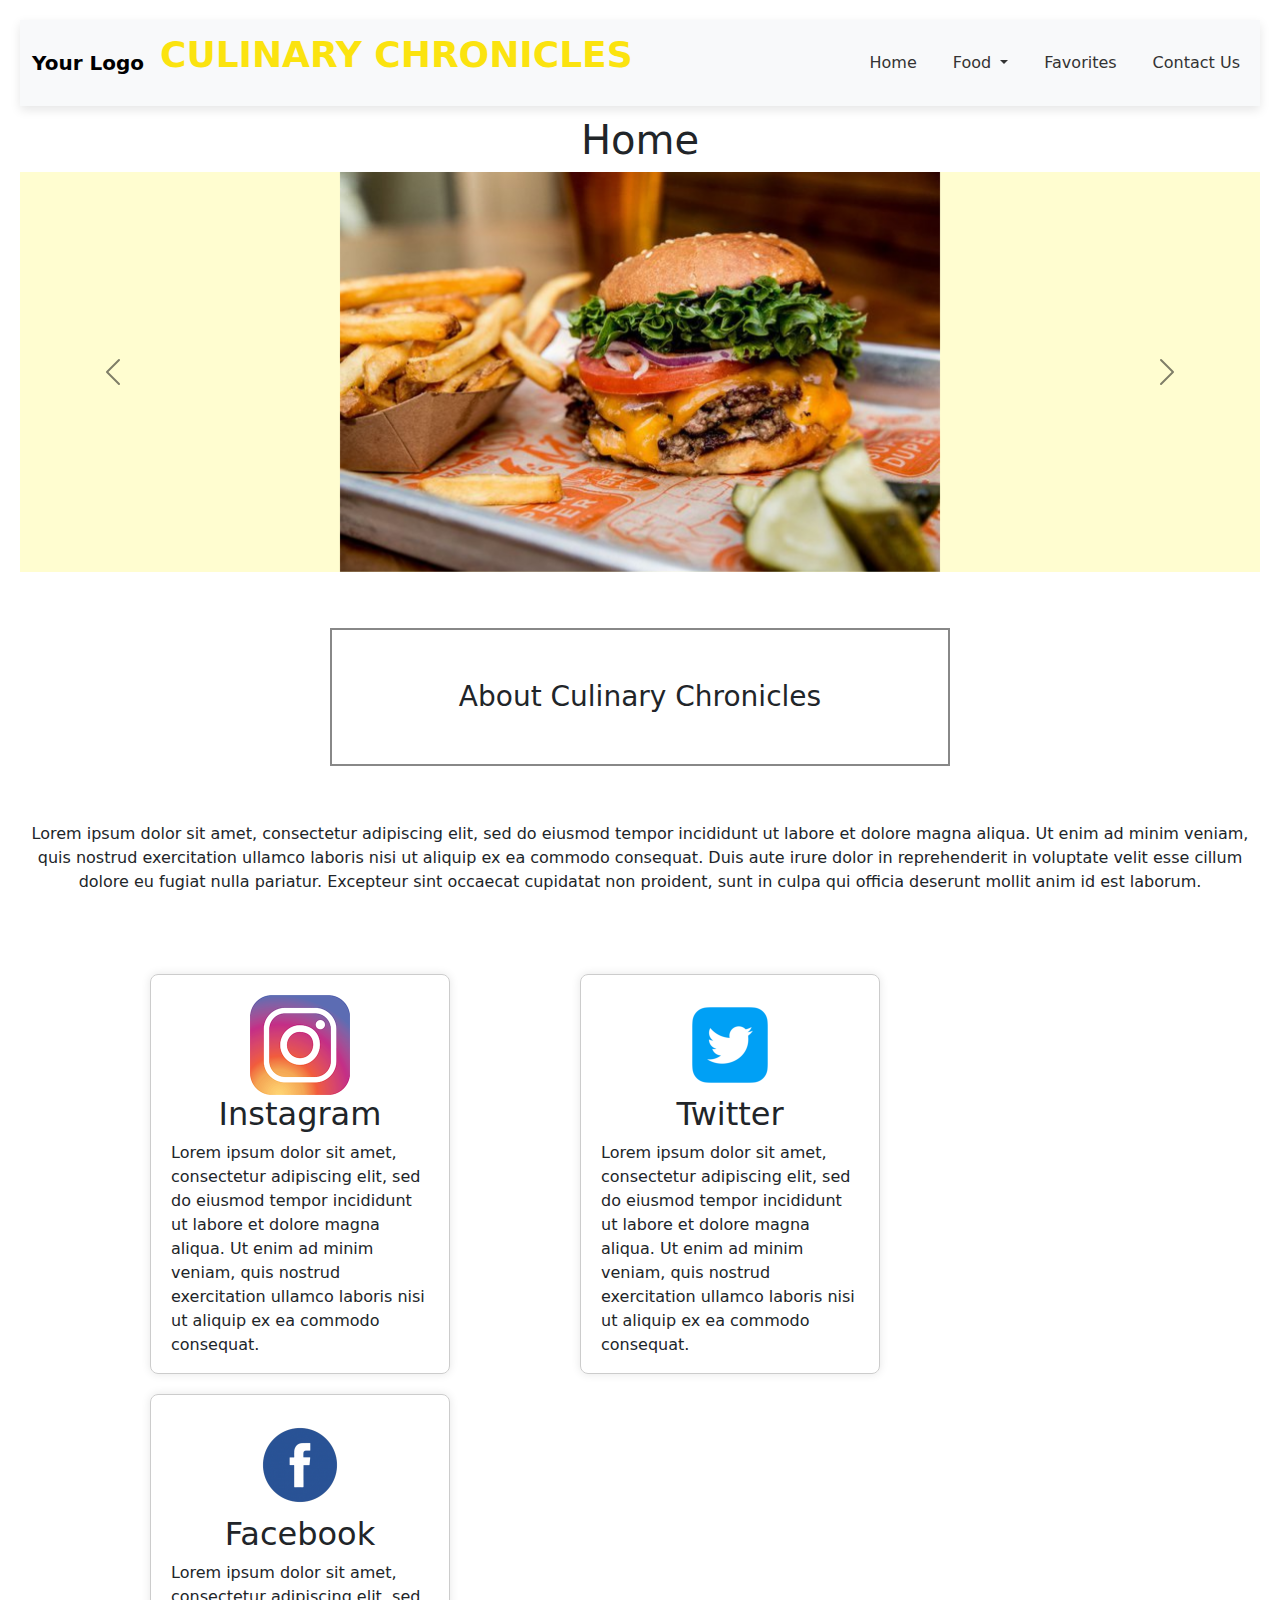
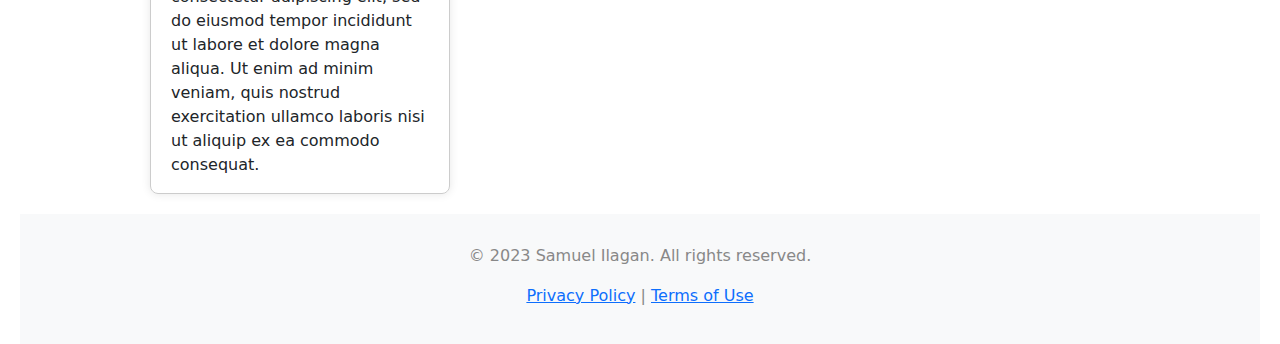
<file: index.html>
<!-- DEVELOPER: Samuel Ilagan, IS117-001, Fall 2023 -->
<!DOCTYPE html>
<html lang="en">
<head>
  <meta charset="UTF-8">
  <title>Home Page</title>
  <link rel="stylesheet" href="styles/HomePage.css">
  <title>Bootstrap Navigation Bar</title>
  <!-- Bootstrap CSS -->
  <link href="https://cdn.jsdelivr.net/npm/bootstrap@5.0.2/dist/css/bootstrap.min.css" rel="stylesheet">
    <meta name="viewport" content="width=device-width, initial-scale=1">
</head>
<body>
</head>
<body>

  <!-- NavBar Bootstrap CSS -->
  <nav class="navbar navbar-expand-md navbar-light bg-light">
    <div class="container-fluid">
        <a class="navbar-brand" href="#">Your Logo</a>
        <p class="Webpage_title"><strong>CULINARY CHRONICLES</strong></p>
        <button class="navbar-toggler" type="button" data-bs-toggle="collapse" data-bs-target="#navbarNav">
          <span class="navbar-toggler-icon"></span>
        </button>
        <div class="collapse navbar-collapse" id="navbarNav">
          <ul class="navbar-nav">
            <li class="nav-item">
              <a class="nav-link" href="index.html">Home</a>
            </li>
            <!-- Two Tier Navigation -->
            <li class="nav-item dropdown">
                <a class="nav-link dropdown-toggle" href="#" id="navbarDropdown" role="button" data-bs-toggle="dropdown" aria-expanded="false">
                  Food
                </a>
                <ul class="dropdown-menu" aria-labelledby="navbarDropdown">
                  <li><a class="dropdown-item" href="FoodPage.html">Recipes</a></li>
                  <li><a class="dropdown-item" href="FoodPlannerPage.html">Food Planner</a></li>
                </ul>
              </li>
            <li class="nav-item">
              <a class="nav-link" href="Favorites.html">Favorites</a>
            </li>
            <li class="nav-item">
              <a class="nav-link" href="ContactUs.html">Contact Us</a>
            </li>
          </ul>
        </div>
    </div>
  </nav>

  <!-- Page Title -->
  <div class="container">
    <h1>Home</h1>
  </div>

  <!-- Bootstrap Image Carousel -->
  <div id="carouselExampleIndicators" class="carousel slide" data-bs-ride="carousel">
    <div class="carousel-inner">
      <div class="carousel-item active">
        <img src="images/main-qimg-981ceae310b1cf68e367f110ae991ff0-lq.jpeg" class="d-block w-100" alt="Image 1">
      </div>
      <div class="carousel-item">
        <img src="images/steak-1.jpeg" class="d-block w-100" alt="Image 2">
      </div>
      <div class="carousel-item">
        <img src="images/Seafood.png" class="d-block w-100" alt="Image 3">
      </div>
    </div>
    <button class="carousel-control-prev" type="button" data-bs-target="#carouselExampleIndicators" data-bs-slide="prev">
      <span class="carousel-control-prev-icon" aria-hidden="true"></span>
      <span class="visually-hidden">Previous</span>
    </button>
    <button class="carousel-control-next" type="button" data-bs-target="#carouselExampleIndicators" data-bs-slide="next">
      <span class="carousel-control-next-icon" aria-hidden="true"></span>
      <span class="visually-hidden">Next</span>
    </button>
  </div>

  <!-- Bootstrap JS, Popper.js, and jQuery (Optional for some features) -->
  <script src="https://cdn.jsdelivr.net/npm/bootstrap@5.0.2/dist/js/bootstrap.bundle.min.js"></script>
  <script src="https://cdnjs.cloudflare.com/ajax/libs/jquery/3.6.0/jquery.min.js"></script>

  <main class="wrapper">
    <h3 class="About-Culinary-Chronicles">
        About Culinary Chronicles
    </h3>

    <p class="About-Culinary-Chronicles-Description">
        Lorem ipsum dolor sit amet, consectetur adipiscing elit, sed do eiusmod tempor incididunt ut labore et dolore magna aliqua. 
        Ut enim ad minim veniam, quis nostrud exercitation ullamco laboris nisi ut aliquip ex ea commodo consequat. 
        Duis aute irure dolor in reprehenderit in voluptate velit esse cillum dolore eu fugiat nulla pariatur. 
        Excepteur sint occaecat cupidatat non proident, sunt in culpa qui officia deserunt mollit anim id est laborum.
    </p>

    <!-- Social Media Cards -->
    <div class="social-media-card">
        <img src="images/Instagram.jpeg" alt="Instagram Logo">
        <h2 class="social-media-title">Instagram</h2>
        <p class="social-media-details">Lorem ipsum dolor sit amet, consectetur adipiscing elit, sed do eiusmod tempor incididunt ut labore et dolore magna aliqua. 
            Ut enim ad minim veniam, quis nostrud exercitation ullamco laboris nisi ut aliquip ex ea commodo consequat. 
        </p>
    </div>

    <div class="social-media-card">
        <img src="images/twitter.jpeg" alt="Twitter Logo">
        <h2 class="social-media-title">Twitter</h2>
        <p class="social-media-details">Lorem ipsum dolor sit amet, consectetur adipiscing elit, sed do eiusmod tempor incididunt ut labore et dolore magna aliqua. 
            Ut enim ad minim veniam, quis nostrud exercitation ullamco laboris nisi ut aliquip ex ea commodo consequat. 
        </p>
    </div>

    <div class="social-media-card">
        <img src="images/facebook.jpeg" alt="Facebook Logo">
        <h2 class="social-media-title">Facebook</h2>
        <p class="social-media-details">Lorem ipsum dolor sit amet, consectetur adipiscing elit, sed do eiusmod tempor incididunt ut labore et dolore magna aliqua. 
            Ut enim ad minim veniam, quis nostrud exercitation ullamco laboris nisi ut aliquip ex ea commodo consequat. 
        </p>
    </div>

  </main>

  <footer class="footer">
    <div class="container">
      <div class="row">
        <div class="col-lg-12">
          <p>&copy; 2023 Samuel Ilagan. All rights reserved.</p>
          <p>
            <a href="PrivacyPage.html">Privacy Policy</a> | 
            <a href="TOU.html">Terms of Use</a>
          </p>
        </div>
      </div>
    </div>
  </footer>
  
</body>
</html>
</file>
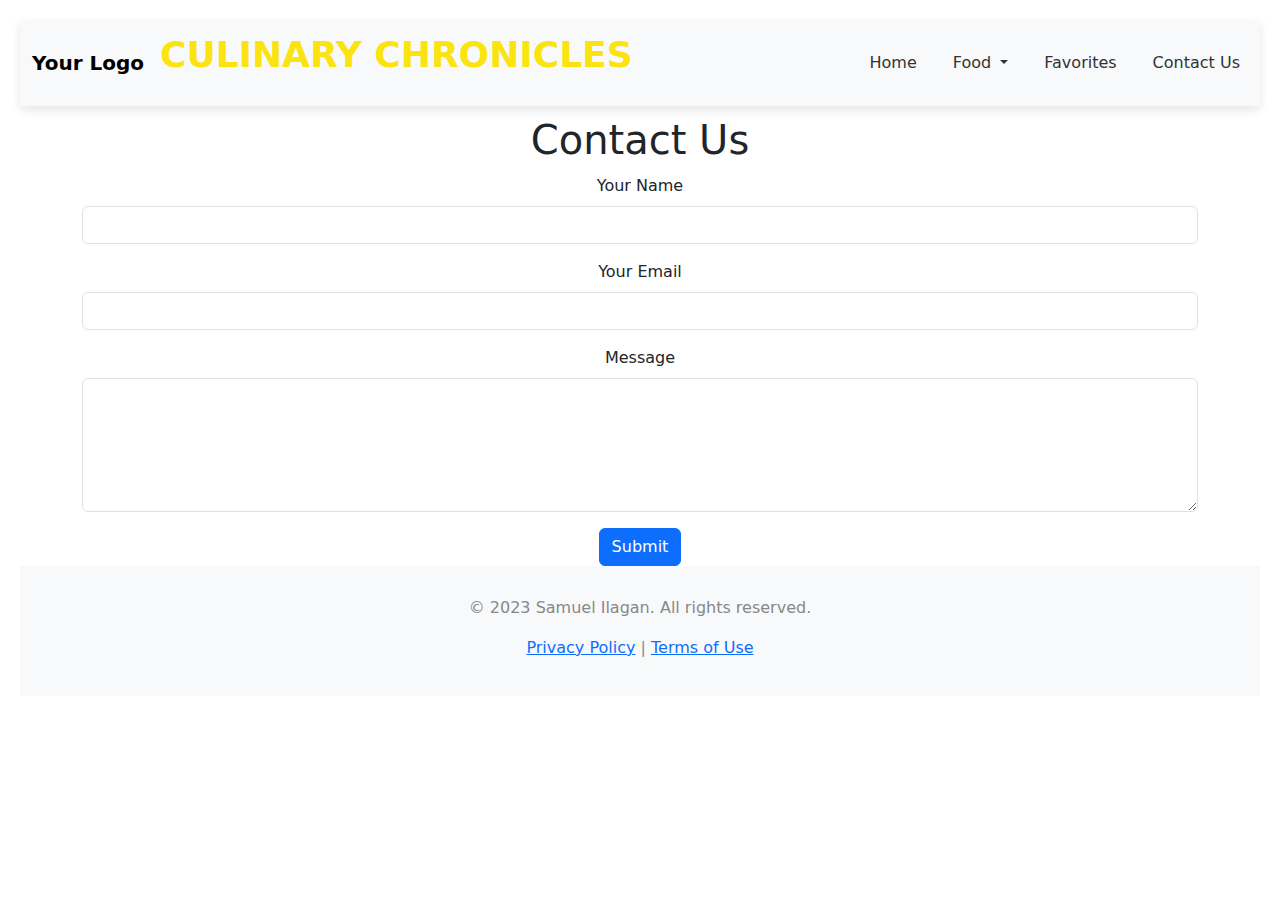
<file: ContactUs.html>
<!-- DEVELOPER: Samuel Ilagan, IS117-001, Fall 2023 -->
<!DOCTYPE html>
<html lang="en">
<head>
  <meta charset="UTF-8">
  <title>Contact Us Page</title>
  <link rel="stylesheet" href="styles/ContactUsPage.css">
  <title>Bootstrap Navigation Bar</title>
  <!-- Bootstrap CSS -->
  <link href="https://cdn.jsdelivr.net/npm/bootstrap@5.0.2/dist/css/bootstrap.min.css" rel="stylesheet">
    <meta name="viewport" content="width=device-width, initial-scale=1">
</head>
<body>
</head>
<body>

  <!-- NavBar Bootstrap CSS -->
  <nav class="navbar navbar-expand-md navbar-light bg-light">
    <div class="container-fluid">
        <a class="navbar-brand" href="#">Your Logo</a>
        <p class="Webpage_title"><strong>CULINARY CHRONICLES</strong></p>
        <button class="navbar-toggler" type="button" data-bs-toggle="collapse" data-bs-target="#navbarNav">
          <span class="navbar-toggler-icon"></span>
        </button>
        <div class="collapse navbar-collapse" id="navbarNav">
          <ul class="navbar-nav">
            <li class="nav-item">
              <a class="nav-link" href="index.html">Home</a>
            </li>
            <!-- Two Tier Navigation -->
            <li class="nav-item dropdown">
                <a class="nav-link dropdown-toggle" href="#" id="navbarDropdown" role="button" data-bs-toggle="dropdown" aria-expanded="false">
                  Food
                </a>
                <ul class="dropdown-menu" aria-labelledby="navbarDropdown">
                  <li><a class="dropdown-item" href="FoodPage.html">Recipes</a></li>
                  <li><a class="dropdown-item" href="FoodPlannerPage.html">Food Planner</a></li>
                </ul>
              </li>
            <li class="nav-item">
              <a class="nav-link" href="Favorites.html">Favorites</a>
            </li>
            <li class="nav-item">
              <a class="nav-link" href="ContactUs.html">Contact Us</a>
            </li>
          </ul>
        </div>
    </div>
  </nav>

  <!-- Page Title -->
  <div class="container">
    <h1>Contact Us</h1>
  </div>

  <main>
    <div class="container">
      <form action="#" method="post" class="contact-form" onsubmit="event.preventDefault();">
        <div class="mb-3">
          <label for="name" class="form-label">Your Name</label>
          <input type="text" class="form-control" id="name" name="name" required>
        </div>
        <div class="mb-3">
          <label for="email" class="form-label">Your Email</label>
          <input type="email" class="form-control" id="email" name="email" required>
        </div>
        <div class="mb-3">
          <label for="message" class="form-label">Message</label>
          <textarea class="form-control" id="message" name="message" rows="5" required></textarea>
        </div>
        <button type="submit" class="btn btn-primary">Submit</button>
      </form>
    </div>
  </main>

  <!-- Bootstrap JS, Popper.js, and jQuery (Optional for some features) -->
  <script src="https://cdn.jsdelivr.net/npm/bootstrap@5.0.2/dist/js/bootstrap.bundle.min.js"></script>
  <script src="https://cdnjs.cloudflare.com/ajax/libs/jquery/3.6.0/jquery.min.js"></script>

  <footer class="footer">
    <div class="container">
      <div class="row">
        <div class="col-lg-12">
          <p>&copy; 2023 Samuel Ilagan. All rights reserved.</p>
          <p>
            <a href="PrivacyPage.html">Privacy Policy</a> | 
            <a href="TOU.html">Terms of Use</a>
          </p>
        </div>
      </div>
    </div>
  </footer>
  

</body>
</html>
</file>
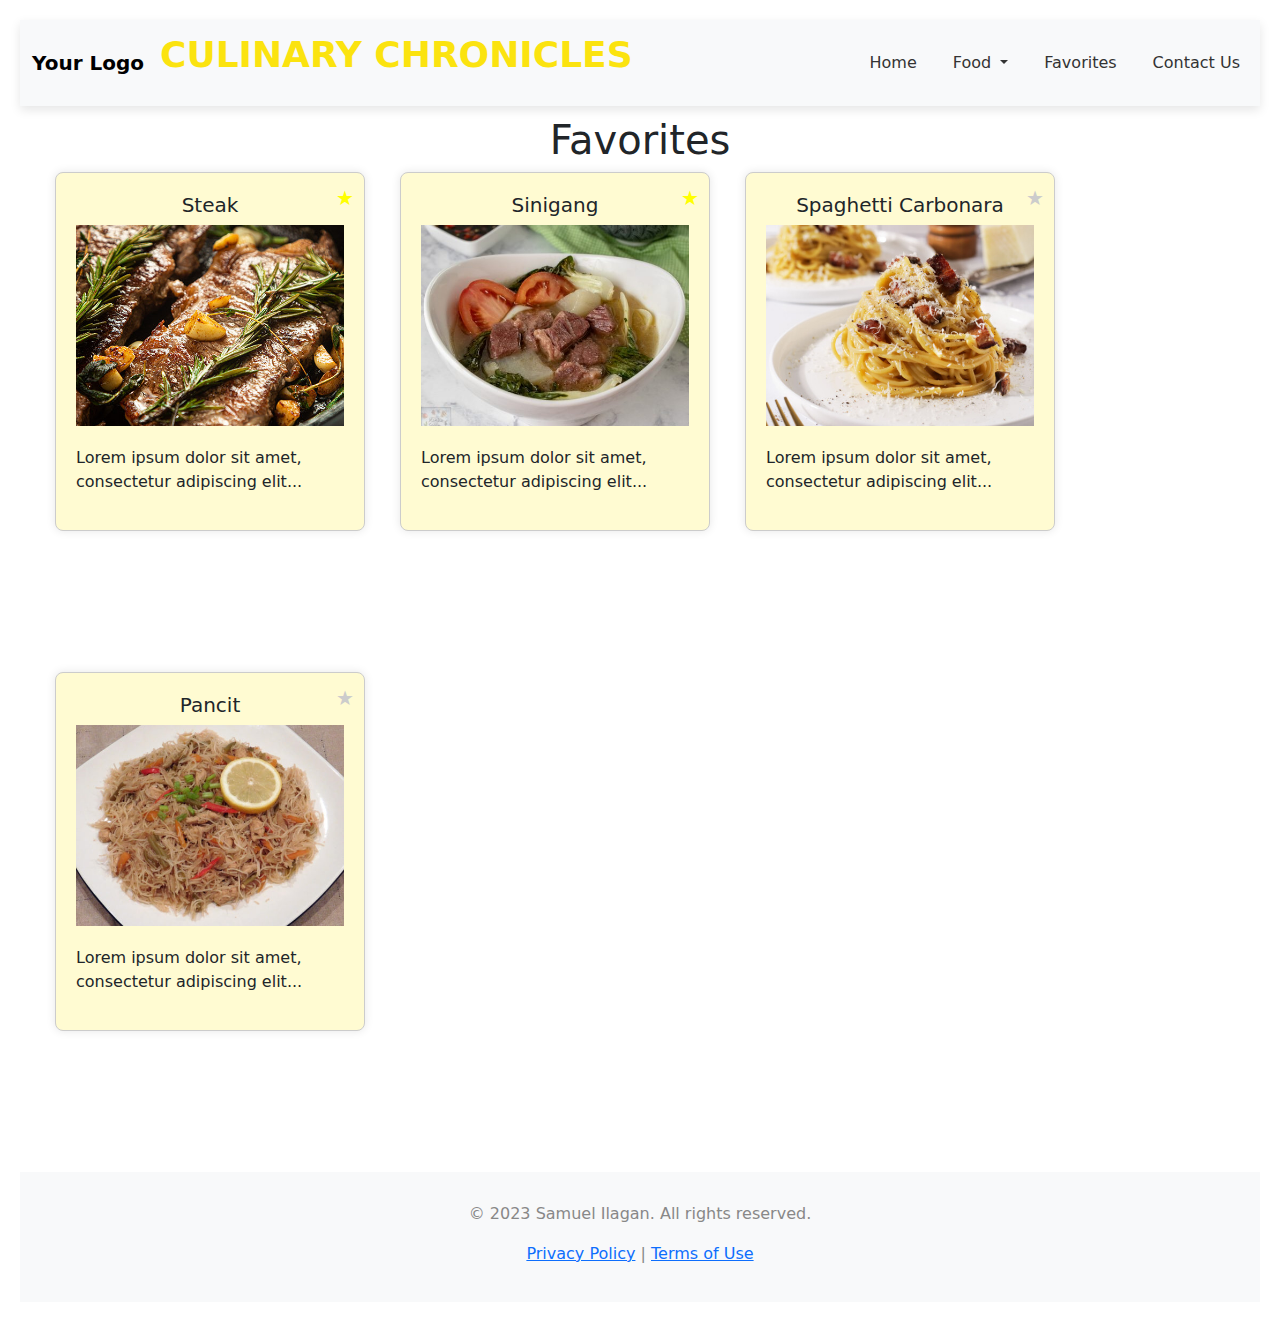
<file: Favorites.html>
<!-- DEVELOPER: Samuel Ilagan, IS117-001, Fall 2023 -->
<!DOCTYPE html>
<html lang="en">
<head>
  <meta charset="UTF-8">
  <title>Favorites Page</title>
  <link rel="stylesheet" href="styles/FavoritesPage.css">
  <title>Bootstrap Navigation Bar</title>
  <!-- Bootstrap CSS -->
  <link href="https://cdn.jsdelivr.net/npm/bootstrap@5.0.2/dist/css/bootstrap.min.css" rel="stylesheet">
    <meta name="viewport" content="width=device-width, initial-scale=1">
</head>
<body>
</head>
<body>

  <!-- NavBar Bootstrap CSS -->
  <nav class="navbar navbar-expand-md navbar-light bg-light">
    <div class="container-fluid">
        <a class="navbar-brand" href="#">Your Logo</a>
        <p class="Webpage_title"><strong>CULINARY CHRONICLES</strong></p>
        <button class="navbar-toggler" type="button" data-bs-toggle="collapse" data-bs-target="#navbarNav">
          <span class="navbar-toggler-icon"></span>
        </button>
        <div class="collapse navbar-collapse" id="navbarNav">
          <ul class="navbar-nav">
            <li class="nav-item">
              <a class="nav-link" href="index.html">Home</a>
            </li>
            <!-- Two Tier Navigation -->
            <li class="nav-item dropdown">
                <a class="nav-link dropdown-toggle" href="#" id="navbarDropdown" role="button" data-bs-toggle="dropdown" aria-expanded="false">
                  Food
                </a>
                <ul class="dropdown-menu" aria-labelledby="navbarDropdown">
                  <li><a class="dropdown-item" href="FoodPage.html">Recipes</a></li>
                  <li><a class="dropdown-item" href="FoodPlannerPage.html">Food Planner</a></li>
                </ul>
              </li>
            <li class="nav-item">
              <a class="nav-link" href="Favorites.html">Favorites</a>
            </li>
            <li class="nav-item">
              <a class="nav-link" href="ContactUs.html">Contact Us</a>
            </li>
          </ul>
        </div>
    </div>
  </nav>

  <!-- Page Title -->
  <div class="container">
    <h1>Favorites</h1>
  </div>

  <!-- Bootstrap JS, Popper.js, and jQuery (Optional for some features) -->
  <script src="https://cdn.jsdelivr.net/npm/bootstrap@5.0.2/dist/js/bootstrap.bundle.min.js"></script>
  <script src="https://cdnjs.cloudflare.com/ajax/libs/jquery/3.6.0/jquery.min.js"></script>

  <main>
    <!-- Food Cards -->
    <div class="wrapper">
      <div class="recipe-card">
        <div class="card-content">
          <span class="star-icon yellow-star">&#9733;</span> <!-- Star icon -->
          <h2 class="recipe-title">Steak</h2>
          <img src="images/Steak-recipe.jpeg" alt="Steak">
          <p class="recipe-details">
            Lorem ipsum dolor sit amet, consectetur adipiscing elit...
          </p>
        </div>
      </div>
    </div>

    <div class="wrapper">
      <div class="recipe-card">
        <div class="card-content">
          <span class="star-icon yellow-star">&#9733;</span> <!-- Star icon -->
          <h2 class="recipe-title">Sinigang</h2>
          <img src="images/Sinigang.jpeg" alt="Sinigang">
          <p class="recipe-details">
            Lorem ipsum dolor sit amet, consectetur adipiscing elit...
          </p>
        </div>
      </div>
    </div>


    <div class="wrapper">
      <div class="recipe-card">
        <div class="card-content">
          <span class="star-icon">&#9733;</span> <!-- Star icon -->
          <h2 class="recipe-title">Spaghetti Carbonara</h2>
          <img src="images/spaghetti-carbonara.jpeg" alt="Spaghetti Carbonara">
          <p class="recipe-details">
            Lorem ipsum dolor sit amet, consectetur adipiscing elit...
          </p>
        </div>
      </div>
    </div>
    
        <div class="wrapper">
          <div class="recipe-card">
            <div class="card-content">
              <span class="star-icon">&#9733;</span> <!-- Star icon -->
              <h2 class="recipe-title">Pancit</h2>
              <img src="images/pancit.jpeg" alt="Pancit">
              <p class="recipe-details">
                Lorem ipsum dolor sit amet, consectetur adipiscing elit...
              </p>
            </div>
          </div>
        </div>

  </main>

  <footer class="footer">
    <div class="container">
      <div class="row">
        <div class="col-lg-12">
          <p>&copy; 2023 Samuel Ilagan. All rights reserved.</p>
          <p>
            <a href="PrivacyPage.html">Privacy Policy</a> | 
            <a href="TOU.html">Terms of Use</a>
          </p>
        </div>
      </div>
    </div>
  </footer>
  
</body>
</html>
</file>
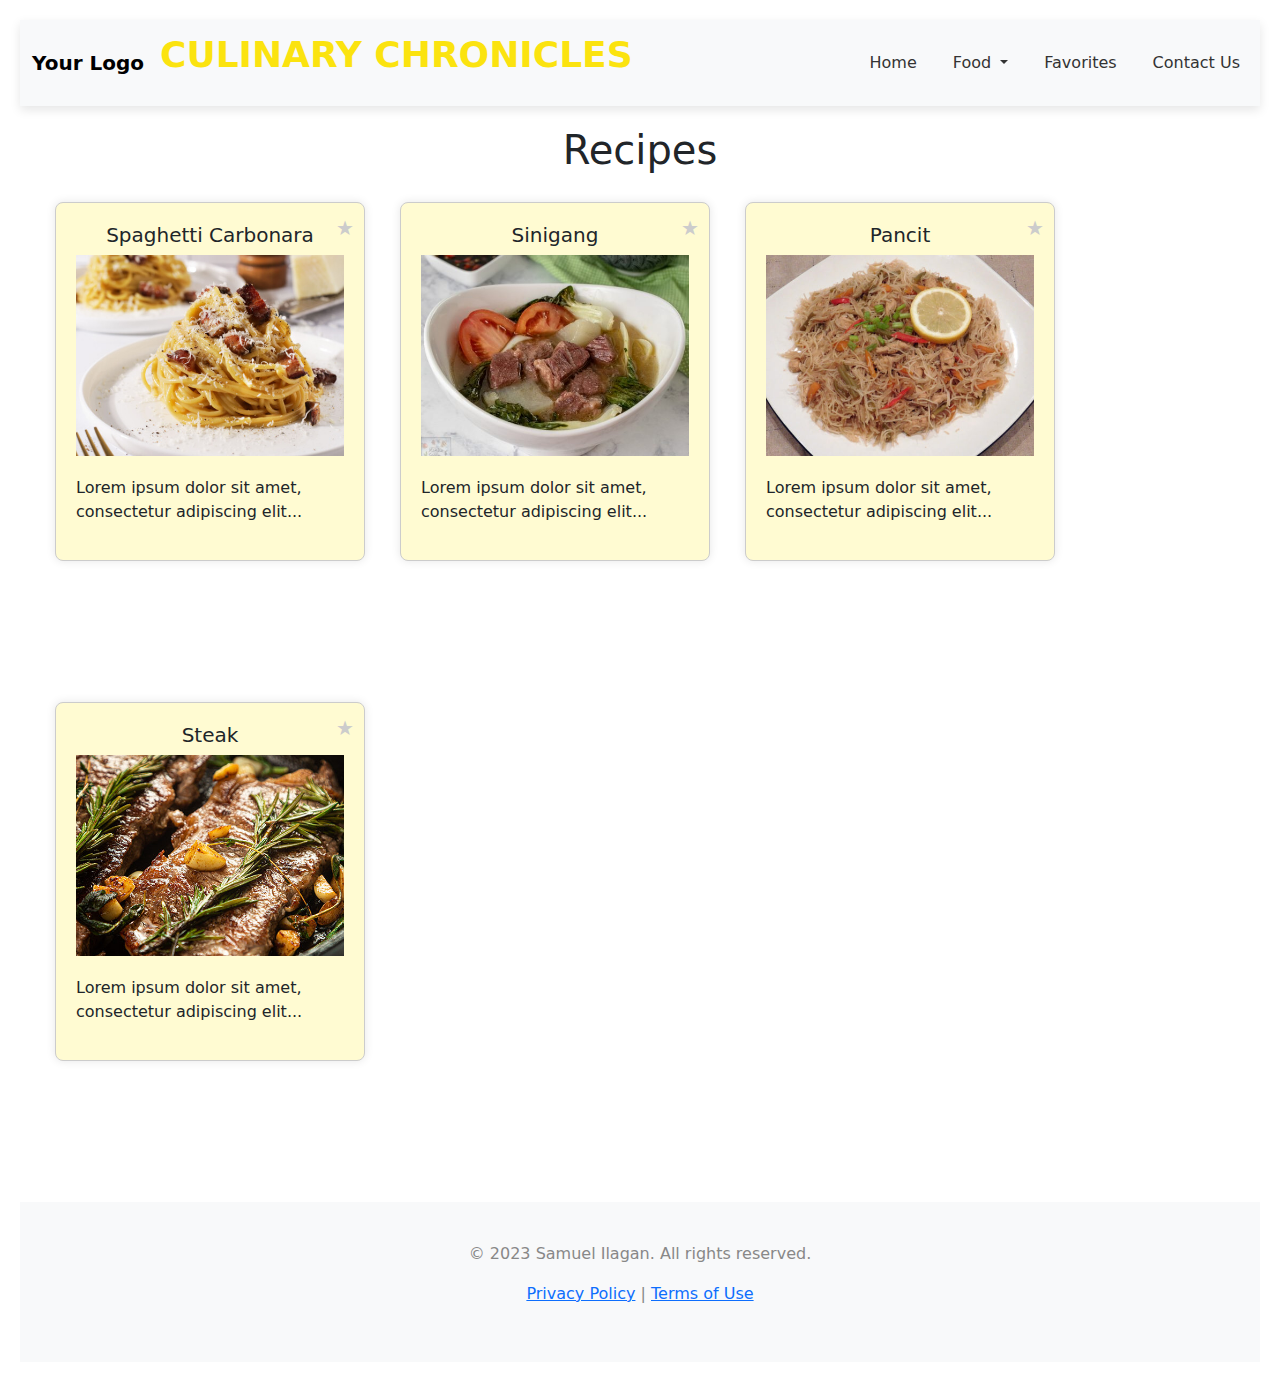
<file: FoodPage.html>
<!-- DEVELOPER: Samuel Ilagan, IS117-001, Fall 2023 -->
<!DOCTYPE html>
<html lang="en">
<head>
  <meta charset="UTF-8">
  <title>Food Page</title>
  <link rel="stylesheet" href="styles/FoodPage.css">
  <title>Bootstrap Navigation Bar</title>
  <!-- Bootstrap CSS -->
  <link href="https://cdn.jsdelivr.net/npm/bootstrap@5.0.2/dist/css/bootstrap.min.css" rel="stylesheet">
    <meta name="viewport" content="width=device-width, initial-scale=1">
</head>
<body>
</head>
<body>

  <!-- NavBar Bootstrap CSS -->
  <nav class="navbar navbar-expand-md navbar-light bg-light">
    <div class="container-fluid">
        <a class="navbar-brand" href="#">Your Logo</a>
        <p class="Webpage_title"><strong>CULINARY CHRONICLES</strong></p>
        <button class="navbar-toggler" type="button" data-bs-toggle="collapse" data-bs-target="#navbarNav">
          <span class="navbar-toggler-icon"></span>
        </button>
        <div class="collapse navbar-collapse" id="navbarNav">
          <ul class="navbar-nav">
            <li class="nav-item">
              <a class="nav-link" href="index.html">Home</a>
            </li>
            <!-- Two Tier Navigation -->
            <li class="nav-item dropdown">
                <a class="nav-link dropdown-toggle" href="#" id="navbarDropdown" role="button" data-bs-toggle="dropdown" aria-expanded="false">
                  Food
                </a>
                <ul class="dropdown-menu" aria-labelledby="navbarDropdown">
                  <li><a class="dropdown-item" href="FoodPage.html">Recipes</a></li>
                  <li><a class="dropdown-item" href="FoodPlannerPage.html">Food Planner</a></li>
                </ul>
              </li>
            <li class="nav-item">
              <a class="nav-link" href="Favorites.html">Favorites</a>
            </li>
            <li class="nav-item">
              <a class="nav-link" href="ContactUs.html">Contact Us</a>
            </li>
          </ul>
        </div>
    </div>
  </nav>

  <!-- Page Title -->
  <div class="container">
    <h1>Recipes</h1>
  </div>
  
  <!-- Bootstrap JS, Popper.js, and jQuery (Optional for some features) -->
  <script src="https://cdn.jsdelivr.net/npm/bootstrap@5.0.2/dist/js/bootstrap.bundle.min.js"></script>
  <script src="https://cdnjs.cloudflare.com/ajax/libs/jquery/3.6.0/jquery.min.js"></script>
  
  <main>
    <!-- Food Cards -->
    <div class="wrapper">
      <div class="recipe-card">
        <div class="card-content">
          <span class="star-icon">&#9733;</span> <!-- Star icon -->
          <h2 class="recipe-title">Spaghetti Carbonara</h2>
          <img src="images/spaghetti-carbonara.jpeg" alt="Spaghetti Carbonara">
          <p class="recipe-details">
            Lorem ipsum dolor sit amet, consectetur adipiscing elit...
          </p>
        </div>
      </div>
    </div>
    
      <div class="wrapper">
        <div class="recipe-card">
          <div class="card-content">
            <span class="star-icon">&#9733;</span> <!-- Star icon -->
            <h2 class="recipe-title">Sinigang</h2>
            <img src="images/Sinigang.jpeg" alt="Sinigang">
            <p class="recipe-details">
              Lorem ipsum dolor sit amet, consectetur adipiscing elit...
            </p>
          </div>
        </div>
      </div>
    
        <div class="wrapper">
          <div class="recipe-card">
            <div class="card-content">
              <span class="star-icon">&#9733;</span> <!-- Star icon -->
              <h2 class="recipe-title">Pancit</h2>
              <img src="images/pancit.jpeg" alt="Pancit">
              <p class="recipe-details">
                Lorem ipsum dolor sit amet, consectetur adipiscing elit...
              </p>
            </div>
          </div>
        </div>
    
          <div class="wrapper">
            <div class="recipe-card">
              <div class="card-content">
                <span class="star-icon">&#9733;</span> <!-- Star icon -->
                <h2 class="recipe-title">Steak</h2>
                <img src="images/Steak-recipe.jpeg" alt="Steak">
                <p class="recipe-details">
                  Lorem ipsum dolor sit amet, consectetur adipiscing elit...
                </p>
              </div>
            </div>
          </div>
  </main>
  
  <footer class="footer">
    <div class="container">
      <div class="row">
        <div class="col-lg-12">
          <p>&copy; 2023 Samuel Ilagan. All rights reserved.</p>
          <p>
            <a href="PrivacyPage.html">Privacy Policy</a> | 
            <a href="TOU.html">Terms of Use</a>
          </p>
        </div>
      </div>
    </div>
  </footer>


</body>
</html>
</file>
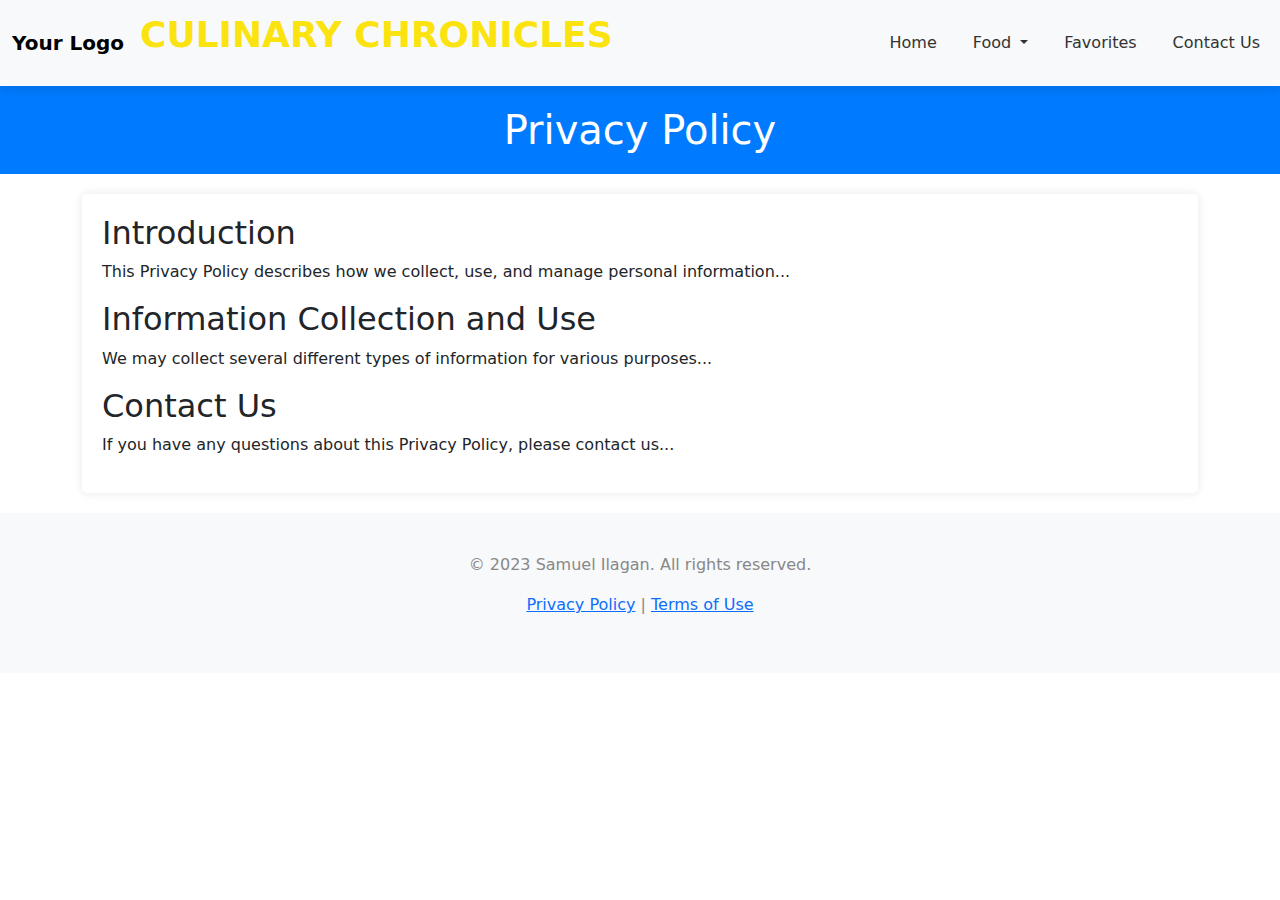
<file: PrivacyPage.html>
<!-- DEVELOPER: Samuel Ilagan, IS117-001, Fall 2023 -->
<!DOCTYPE html>
<html lang="en">
<head>
  <meta charset="UTF-8">
  <title>Privacy Policy</title>
  <link rel="stylesheet" href="styles/PrivacyPage.css">
  <!-- Bootstrap CSS -->
  <link href="https://cdn.jsdelivr.net/npm/bootstrap@5.0.2/dist/css/bootstrap.min.css" rel="stylesheet">
  <meta name="viewport" content="width=device-width, initial-scale=1">
</head>
<body>

    <!-- NavBar Bootstrap CSS -->
  <nav class="navbar navbar-expand-md navbar-light bg-light">
    <div class="container-fluid">
        <a class="navbar-brand" href="#">Your Logo</a>
        <p class="Webpage_title"><strong>CULINARY CHRONICLES</strong></p>
        <button class="navbar-toggler" type="button" data-bs-toggle="collapse" data-bs-target="#navbarNav">
          <span class="navbar-toggler-icon"></span>
        </button>
        <div class="collapse navbar-collapse" id="navbarNav">
          <ul class="navbar-nav">
            <li class="nav-item">
              <a class="nav-link" href="index.html">Home</a>
            </li>
            <!-- Two Tier Navigation -->
            <li class="nav-item dropdown">
                <a class="nav-link dropdown-toggle" href="#" id="navbarDropdown" role="button" data-bs-toggle="dropdown" aria-expanded="false">
                  Food
                </a>
                <ul class="dropdown-menu" aria-labelledby="navbarDropdown">
                  <li><a class="dropdown-item" href="FoodPage.html">Recipes</a></li>
                  <li><a class="dropdown-item" href="FoodPlannerPage.html">Food Planner</a></li>
                </ul>
              </li>
            <li class="nav-item">
              <a class="nav-link" href="Favorites.html">Favorites</a>
            </li>
            <li class="nav-item">
              <a class="nav-link" href="ContactUs.html">Contact Us</a>
            </li>
          </ul>
        </div>
    </div>
  </nav>

  <header class="header">
    <h1>Privacy Policy</h1>
  </header>

  <div class="container">
    <section class="content">
      <h2>Introduction</h2>
      <p>This Privacy Policy describes how we collect, use, and manage personal information...</p>

      <h2>Information Collection and Use</h2>
      <p>We may collect several different types of information for various purposes...</p>

      <h2>Contact Us</h2>
      <p>If you have any questions about this Privacy Policy, please contact us...</p>
    </section>
  </div>

  <footer class="footer">
    <div class="container">
      <div class="row">
        <div class="col-lg-12">
          <p>&copy; 2023 Samuel Ilagan. All rights reserved.</p>
          <p>
            <a href="PrivacyPage.html">Privacy Policy</a> | 
            <a href="TOU.html">Terms of Use</a>
          </p>
        </div>
      </div>
    </div>
  </footer>

  <!-- Bootstrap JS, Popper.js, and jQuery (Optional for some features) -->
  <script src="https://cdn.jsdelivr.net/npm/bootstrap@5.0.2/dist/js/bootstrap.bundle.min.js"></script>
  <script src="https://cdnjs.cloudflare.com/ajax/libs/jquery/3.6.0/jquery.min.js"></script>

</body>
</html>
</file>
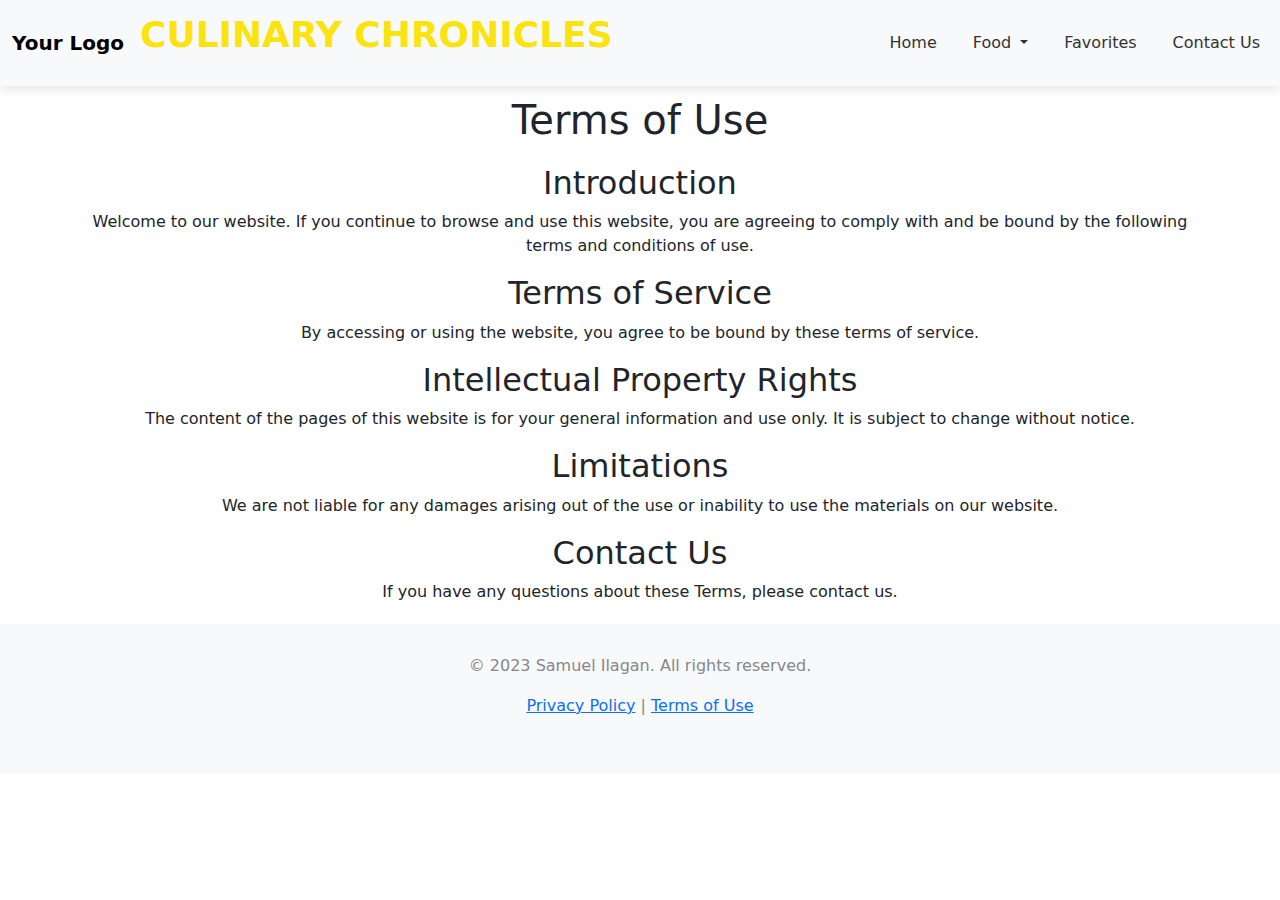
<file: TOU.html>
<!-- DEVELOPER: Samuel Ilagan, IS117-001, Fall 2023 -->
<!DOCTYPE html>
<html lang="en">
<head>
  <meta charset="UTF-8">
  <title>Terms of Use</title>
  <link rel="stylesheet" href="styles/TOU.css">
  <title>Bootstrap Navigation Bar</title>
  <!-- Bootstrap CSS -->
  <link href="https://cdn.jsdelivr.net/npm/bootstrap@5.0.2/dist/css/bootstrap.min.css" rel="stylesheet">
  <meta name="viewport" content="width=device-width, initial-scale=1">
</head>
<body>

  <!-- NavBar Bootstrap CSS -->
  <nav class="navbar navbar-expand-md navbar-light bg-light">
    <div class="container-fluid">
        <a class="navbar-brand" href="#">Your Logo</a>
        <p class="Webpage_title"><strong>CULINARY CHRONICLES</strong></p>
        <button class="navbar-toggler" type="button" data-bs-toggle="collapse" data-bs-target="#navbarNav">
          <span class="navbar-toggler-icon"></span>
        </button>
        <div class="collapse navbar-collapse" id="navbarNav">
          <ul class="navbar-nav">
            <li class="nav-item">
              <a class="nav-link" href="index.html">Home</a>
            </li>
            <!-- Two Tier Navigation -->
            <li class="nav-item dropdown">
                <a class="nav-link dropdown-toggle" href="#" id="navbarDropdown" role="button" data-bs-toggle="dropdown" aria-expanded="false">
                  Food
                </a>
                <ul class="dropdown-menu" aria-labelledby="navbarDropdown">
                  <li><a class="dropdown-item" href="FoodPage.html">Recipes</a></li>
                  <li><a class="dropdown-item" href="FoodPlannerPage.html">Food Planner</a></li>
                </ul>
              </li>
            <li class="nav-item">
              <a class="nav-link" href="Favorites.html">Favorites</a>
            </li>
            <li class="nav-item">
              <a class="nav-link" href="ContactUs.html">Contact Us</a>
            </li>
          </ul>
        </div>
    </div>
  </nav>

  <!-- Page Title -->
  <div class="container">
    <h1>Terms of Use</h1>
  </div>

  <main>
    <div class="container">
      <h2>Introduction</h2>
      <p>Welcome to our website. If you continue to browse and use this website, you are agreeing to comply with and be bound by the following terms and conditions of use.</p>

      <h2>Terms of Service</h2>
      <p>By accessing or using the website, you agree to be bound by these terms of service.</p>

      <h2>Intellectual Property Rights</h2>
      <p>The content of the pages of this website is for your general information and use only. It is subject to change without notice.</p>

      <h2>Limitations</h2>
      <p>We are not liable for any damages arising out of the use or inability to use the materials on our website.</p>

      <h2>Contact Us</h2>
      <p>If you have any questions about these Terms, please contact us.</p>
    </div>
  </main>

  <footer class="footer">
    <div class="container">
      <div class="row">
        <div class="col-lg-12">
          <p>&copy; 2023 Samuel Ilagan. All rights reserved.</p>
          <p>
            <a href="PrivacyPage.html">Privacy Policy</a> | 
            <a href="TOU.html">Terms of Use</a>
          </p>
        </div>
      </div>
    </div>
  </footer>

  <!-- Bootstrap JS, Popper.js, and jQuery (Optional for some features) -->
  <script src="https://cdn.jsdelivr.net/npm/bootstrap@5.0.2/dist/js/bootstrap.bundle.min.js"></script>
  <script src="https://cdnjs.cloudflare.com/ajax/libs/jquery/3.6.0/jquery.min.js"></script>

</body>
</html>
</file>
<file: styles/HomePage.css>
/* DEVELOPER: Samuel Ilagan, IS117-001, Fall 2023  */
body {
    font-family: Arial, sans-serif;
    margin: 0;
    padding: 20px;
    display: flex;
    flex-direction: column;
    height: 100vh;
  }
  
  .Webpage_title {
    font-size: 36px;
    color: rgb(251, 227, 15);
    text-align: middle;
  }
  
  .container {
    margin-top: 10px;
    text-align: center;
  }

  /* styles for the navbar */
  .navbar {
    background-color: #fff; /* Background color for navbar */
    box-shadow: 0px 4px 10px rgba(0, 0, 0, 0.1); 
  }
  
  .navbar-brand {
    font-weight: bold;
    color: #333; 
  }
  
  .navbar-nav {
    margin-left: auto; /* Pushing nav items to the right */
  }
  
  .navbar-nav .nav-item {
    margin-left: 20px; /* Spacing between nav items */
  }
  
  .navbar-nav .nav-link {
    color: #333; /* Link color */
    transition: color 0.3s ease-in-out; /* Smooth color transition */
  }
  
  .navbar-nav .nav-link:hover {
    color: #007bff; /* Link color on hover */
  }
  
  /* Dropdown menu styling */
  .dropdown-menu {
    background-color: #fff; /* Dropdown background color */
    border: none; /* Removing border */
    box-shadow: 0px 4px 10px rgba(0, 0, 0, 0.1); 
  }
  
  .dropdown-menu .dropdown-item {
    color: #333; /* Dropdown item color */
  }
  
  .dropdown-menu .dropdown-item:hover {
    background-color: #f0f0f0; /* Background color on hover */
  }

  /* styles for the image carousel */
  .carousel-container {
    max-width: 600px; 
    margin: 0 auto; /* Center the container */
    padding: 20px; /* Add padding for space */
  }

  .carousel-inner img {
    max-height: 400px; 
    max-width: fit-content;
    width: auto; /* Maintain aspect ratio */
    margin: auto; /* Center the image horizontally */
  }

  #carouselExampleIndicators {
    background-color: #FFFDD0; /* Set the background color to cream */
  }

  .carousel-control-prev,
  .carousel-control-next {
    opacity: 1;
    transition: opacity 0.3s ease; /* Add a smooth transition effect */
  }

.carousel-control-prev-icon,
.carousel-control-next-icon {
  filter: invert(1); 
  /* Invert the color of the controls to make it visible on a cream background */
}

.carousel-control-prev:hover,
.carousel-control-next:hover {
  opacity: 0.7; /* Reduce opacity on hover for a visual effect */
}

/* styles for the main element */
main .About-Culinary-Chronicles {
  margin: 2em auto;
  padding: 50px;
  width: 50%;
  border: 2px solid #888;
  text-align: center;    
}

main .About-Culinary-Chronicles-Description {
    text-align: center;
    margin-bottom: 5em;
}

main .social-media-card {
    height: 400px;
    border: 1px solid #ccc;
    border-radius: 8px;
    padding: 20px;
    box-shadow: 0 0 10px rgba(0, 0, 0, 0.1);
    float: left;
    margin-left: 20px;

    display: flex;
    flex-direction: column;
    align-items: center;
    max-width: 300px; /* Adjust the maximum width of the card */
    margin: 0 auto;

    margin-left: 130px;
    margin-bottom: 20px;
}

main .social-media-card img {
    width: 100%; /* Make the image fill its container */
    max-width: 100px; /* Adjust the maximum width of the image */
    height: auto;
}

main .wrapper {
  flex-grow: 1; /* Allows the wrapper to grow and push footer to the bottom */
}

/* styles for footer */
.footer {
    background-color: #f8f9fa;
    padding: 20px 0;
    text-align: center;
    color: #888;
    margin-top: auto;
}
</file>
<file: styles/ContactUsPage.css>
/* DEVELOPER: Samuel Ilagan, IS117-001, Fall 2023  */ 
body {
    font-family: Arial, sans-serif;
    margin: 0;
    padding: 20px;
  }
  
  .Webpage_title {
    font-size: 36px;
    color: rgb(251, 227, 15);
    text-align: middle;
  }
  
  .container {
    margin-top: 10px;
    text-align: center;
  }
  
  /* styles for the navbar */
  .navbar {
    background-color: #fff; /* Background color for navbar */
    box-shadow: 0px 4px 10px rgba(0, 0, 0, 0.1); 
  }
  
  .navbar-brand {
    font-weight: bold;
    color: #333; 
  }
  
  .navbar-nav {
    margin-left: auto; /* Pushing nav items to the right */
  }
  
  .navbar-nav .nav-item {
    margin-left: 20px; /* Spacing between nav items */
  }
  
  .navbar-nav .nav-link {
    color: #333; /* Link color */
    transition: color 0.3s ease-in-out; /* Smooth color transition */
  }
  
  .navbar-nav .nav-link:hover {
    color: #007bff; /* Link color on hover */
  }
  
  /* Dropdown menu styling */
  .dropdown-menu {
    background-color: #fff; /* Dropdown background color */
    border: none; /* Removing border */
    box-shadow: 0px 4px 10px rgba(0, 0, 0, 0.1); 
  }
  
  .dropdown-menu .dropdown-item {
    color: #333; /* Dropdown item color */
  }
  
  .dropdown-menu .dropdown-item:hover {
    background-color: #f0f0f0; /* Background color on hover */
  }

 /* styles for footer */
 .footer {
  background-color: #f8f9fa;
  padding: 20px 0;
  text-align: center;
  color: #888;
  margin-top: auto;
}
</file>
<file: styles/FavoritesPage.css>
/* DEVELOPER: Samuel Ilagan, IS117-001, Fall 2023  */ 
body {
  font-family: Arial, sans-serif;
  margin: 0;
  padding: 20px;
  display: flex;
  flex-direction: column;
  min-height: 100vh; /* Ensures the body takes up the full viewport height */
}

.wrapper {
  flex-grow: 1; /* Allows the wrapper to grow and push footer to the bottom */
  
  /*display: flex; */
  justify-content: space-between; /* Distribute items evenly */
  /*flex-wrap: wrap; /* Allow cards to wrap to the next line if needed */
  
}
  
  .Webpage_title {
    font-size: 36px;
    color: rgb(251, 227, 15);
    text-align: middle;
  }
  
  .container {
    margin-top: 10px;
    text-align: center;
  }
  
  /* styles for the navbar */
  .navbar {
    background-color: #fff; /* Background color for navbar */
    box-shadow: 0px 4px 10px rgba(0, 0, 0, 0.1); 
  }
  
  .navbar-brand {
    font-weight: bold;
    color: #333; 
  }
  
  .navbar-nav {
    margin-left: auto; /* Pushing nav items to the right */
  }
  
  .navbar-nav .nav-item {
    margin-left: 20px; /* Spacing between nav items */
  }
  
  .navbar-nav .nav-link {
    color: #333; /* Link color */
    transition: color 0.3s ease-in-out; /* Smooth color transition */
  }
  
  .navbar-nav .nav-link:hover {
    color: #007bff; /* Link color on hover */
  }
  
  /* Dropdown menu styling */
  .dropdown-menu {
    background-color: #fff; /* Dropdown background color */
    border: none; /* Removing border */
    box-shadow: 0px 4px 10px rgba(0, 0, 0, 0.1); 
  }
  
  .dropdown-menu .dropdown-item {
    color: #333; /* Dropdown item color */
  }
  
  .dropdown-menu .dropdown-item:hover {
    background-color: #f0f0f0; /* Background color on hover */
  }

/* styles for main elements */
main .card-content {
  position: relative; /* Make it a positioning context for the star */
  border: 1px solid #ccc;
  border-radius: 8px;
  padding: 20px;
  box-shadow: 0 0 10px rgba(0, 0, 0, 0.1);
  background-color: rgb(255, 251, 210);
  float: left;
  margin-left: 20px;
  overflow: hidden; /* Hide overflow to contain the star within the card */
  position: relative; /* Establishes the positioning context */
}

main .star-icon {
  position: absolute;
  top: 10px;
  right: 10px;
  font-size: 20px;
  color: #ccc;
  cursor: pointer;
}

main .yellow-star {
  color: yellow;
}

/* styles for the Food Cards */  
.recipe-card {
  max-width: 330px;
  height: 500px;
  /*margin: 20px auto;
  border: 1px solid #ccc;
  border-radius: 8px;
  padding: 20px;
  box-shadow: 0 0 10px rgba(0, 0, 0, 0.1);*/
  float: left;
  margin-left: 15px;
  /*margin-top: 5px;*/
  /*max-width: calc(25% - 20px);*/
}

  
.recipe-title {
  text-align: center;
  font-size: 20px;
}
  
.recipe-details {
  margin-top: 20px;
}
  
img {
  max-width: 100%;
  display: block;
  margin: 0 auto;
}
  
ul, ol {
  margin-bottom: 20px;
}

  /* styles for footer */
  .footer {
    background-color: #f8f9fa;
    padding: 20px 0;
    text-align: center;
    color: #888;
    margin-top: auto;
  }
</file>
<file: styles/FoodPage.css>
/* DEVELOPER: Samuel Ilagan, IS117-001, Fall 2023  */
body {
  font-family: Arial, sans-serif;
  margin: 0;
  padding: 20px;
  display: flex;
  flex-direction: column;
  min-height: 100vh; /* Ensures the body takes up the full viewport height */
}

.wrapper {
  flex-grow: 1; /* Allows the wrapper to grow and push footer to the bottom */
  
  /*display: flex; */
  justify-content: space-between; /* Distribute items evenly */
  /*flex-wrap: wrap; /* Allow cards to wrap to the next line if needed */
  
}

.Webpage_title {
  font-size: 36px;
  color: rgb(251, 227, 15);
  text-align: middle;
}

.container {
  margin-top: 20px;
  text-align: center;
  margin-bottom: 20px;
}

/* styles for the navbar */
.navbar {
  background-color: #fff; /* Background color for navbar */
  box-shadow: 0px 4px 10px rgba(0, 0, 0, 0.1); 
}

.navbar-brand {
  font-weight: bold;
  color: #333; 
}

.navbar-nav {
  margin-left: auto; /* Pushing nav items to the right */
}

.navbar-nav .nav-item {
  margin-left: 20px; /* Spacing between nav items */
}

.navbar-nav .nav-link {
  color: #333; /* Link color */
  transition: color 0.3s ease-in-out; /* Smooth color transition */
}

.navbar-nav .nav-link:hover {
  color: #007bff; /* Link color on hover */
}

/* Dropdown menu styling */
.dropdown-menu {
  background-color: #fff; /* Dropdown background color */
  border: none; /* Removing border */
  box-shadow: 0px 4px 10px rgba(0, 0, 0, 0.1); 
}

.dropdown-menu .dropdown-item {
  color: #333; /* Dropdown item color */
}

.dropdown-menu .dropdown-item:hover {
  background-color: #f0f0f0; /* Background color on hover */
}

/* styles for main elements */
main .card-content {
  position: relative; /* Make it a positioning context for the star */
  border: 1px solid #ccc;
  border-radius: 8px;
  padding: 20px;
  box-shadow: 0 0 10px rgba(0, 0, 0, 0.1);
  background-color: rgb(255, 251, 210);
  float: left;
  margin-left: 20px;
  overflow: hidden; /* Hide overflow to contain the star within the card */
  position: relative; /* Establishes the positioning context */
}

main .star-icon {
  position: absolute;
  top: 10px;
  right: 10px;
  font-size: 20px;
  color: #ccc;
  cursor: pointer;
}

/* styles for the Food Cards */  
.recipe-card {
  max-width: 330px;
  height: 500px;
  /*margin: 20px auto;
  border: 1px solid #ccc;
  border-radius: 8px;
  padding: 20px;
  box-shadow: 0 0 10px rgba(0, 0, 0, 0.1);*/
  float: left;
  margin-left: 15px;
  /*margin-top: 5px;*/
  /*max-width: calc(25% - 20px);*/
}

  
.recipe-title {
  text-align: center;
  font-size: 20px;
}
  
.recipe-details {
  margin-top: 20px;
}
  
img {
  max-width: 100%;
  display: block;
  margin: 0 auto;
}
  
ul, ol {
  margin-bottom: 20px;
}

/* styles for footer */
.footer {
  background-color: #f8f9fa;
  padding: 20px 0;
  text-align: center;
  color: #888;
  margin-top: auto;
}
</file>
<file: styles/PrivacyPage.css>
/* DEVELOPER: Samuel Ilagan, IS117-001, Fall 2023  */
body {
    font-family: Arial, sans-serif;
    line-height: 1.6;
    margin: 0;
    padding: 0;
    background-color: #f8f9fa;
    color: #333;
  }
  
  .container {
    max-width: 800px;
    margin: 20px auto;
    padding: 0 15px;
  }
  
  header {
    background-color: #007bff;
    color: #fff;
    text-align: center;
    padding: 20px 0;
  }
  
  header h1 {
    margin: 0;
  }

  .content {
    background-color: #fff;
    padding: 20px;
    border-radius: 5px;
    box-shadow: 0 0 10px rgba(0, 0, 0, 0.1);
    margin-bottom: 20px;
  }
  
  h2 {
    margin-top: 20px;
  }
  
  p {
    margin-bottom: 20px;
  }
  
  a {
    color: #007bff;
    text-decoration: none;
  }
  
  a:hover {
    text-decoration: underline;
  }
  
.Webpage_title {
    font-size: 36px;
    color: rgb(251, 227, 15);
    text-align: middle;
  }

/* styles for the navbar */
.navbar {
    background-color: #fff; /* Background color for navbar */
    box-shadow: 0px 4px 10px rgba(0, 0, 0, 0.1); 
  }
  
  .navbar-brand {
    font-weight: bold;
    color: #333; 
  }
  
  .navbar-nav {
    margin-left: auto; /* Pushing nav items to the right */
  }
  
  .navbar-nav .nav-item {
    margin-left: 20px; /* Spacing between nav items */
  }
  
  .navbar-nav .nav-link {
    color: #333; /* Link color */
    transition: color 0.3s ease-in-out; /* Smooth color transition */
  }
  
  .navbar-nav .nav-link:hover {
    color: #007bff; /* Link color on hover */
  }
  
  /* Dropdown menu styling */
  .dropdown-menu {
    background-color: #fff; /* Dropdown background color */
    border: none; /* Removing border */
    box-shadow: 0px 4px 10px rgba(0, 0, 0, 0.1); 
  }
  
  .dropdown-menu .dropdown-item {
    color: #333; /* Dropdown item color */
  }
  
  .dropdown-menu .dropdown-item:hover {
    background-color: #f0f0f0; /* Background color on hover */
  }

  /* styles for footer */
  .footer {
    background-color: #f8f9fa;
    padding: 20px 0;
    text-align: center;
    color: #888;
    margin-top: auto;
  }
</file>
<file: styles/TOU.css>
/* DEVELOPER: Samuel Ilagan, IS117-001, Fall 2023  */
body {
  font-family: Arial, sans-serif;
  line-height: 1.6;
  margin: 0;
  padding: 0;
  background-color: #f8f9fa;
  color: #333;
  }


.container {
  max-width: 800px;
  margin: 20px auto;
  padding: 0 15px;
}

h1, h2 {
  margin-bottom: 10px;
}

p {
  margin-bottom: 20px;
}

  
  .Webpage_title {
    font-size: 36px;
    color: rgb(251, 227, 15);
    text-align: middle;
  }
  
  .container {
    margin-top: 10px;
    text-align: center;
  }
  
  /* styles for the navbar */
  .navbar {
    background-color: #fff; /* Background color for navbar */
    box-shadow: 0px 4px 10px rgba(0, 0, 0, 0.1); 
  }
  
  .navbar-brand {
    font-weight: bold;
    color: #333; 
  }
  
  .navbar-nav {
    margin-left: auto; /* Pushing nav items to the right */
  }
  
  .navbar-nav .nav-item {
    margin-left: 20px; /* Spacing between nav items */
  }
  
  .navbar-nav .nav-link {
    color: #333; /* Link color */
    transition: color 0.3s ease-in-out; /* Smooth color transition */
  }
  
  .navbar-nav .nav-link:hover {
    color: #007bff; /* Link color on hover */
  }
  
  /* Dropdown menu styling */
  .dropdown-menu {
    background-color: #fff; /* Dropdown background color */
    border: none; /* Removing border */
    box-shadow: 0px 4px 10px rgba(0, 0, 0, 0.1); 
  }
  
  .dropdown-menu .dropdown-item {
    color: #333; /* Dropdown item color */
  }
  
  .dropdown-menu .dropdown-item:hover {
    background-color: #f0f0f0; /* Background color on hover */
  }

  /* Link styles */
a {
  color: #007bff;
  text-decoration: none;
}

a:hover {
  text-decoration: underline;
}

  /* styles for footer */
  .footer {
    background-color: #f8f9fa;
    padding: 20px 0;
    text-align: center;
    color: #888;
    margin-top: auto;
  }
</file>
